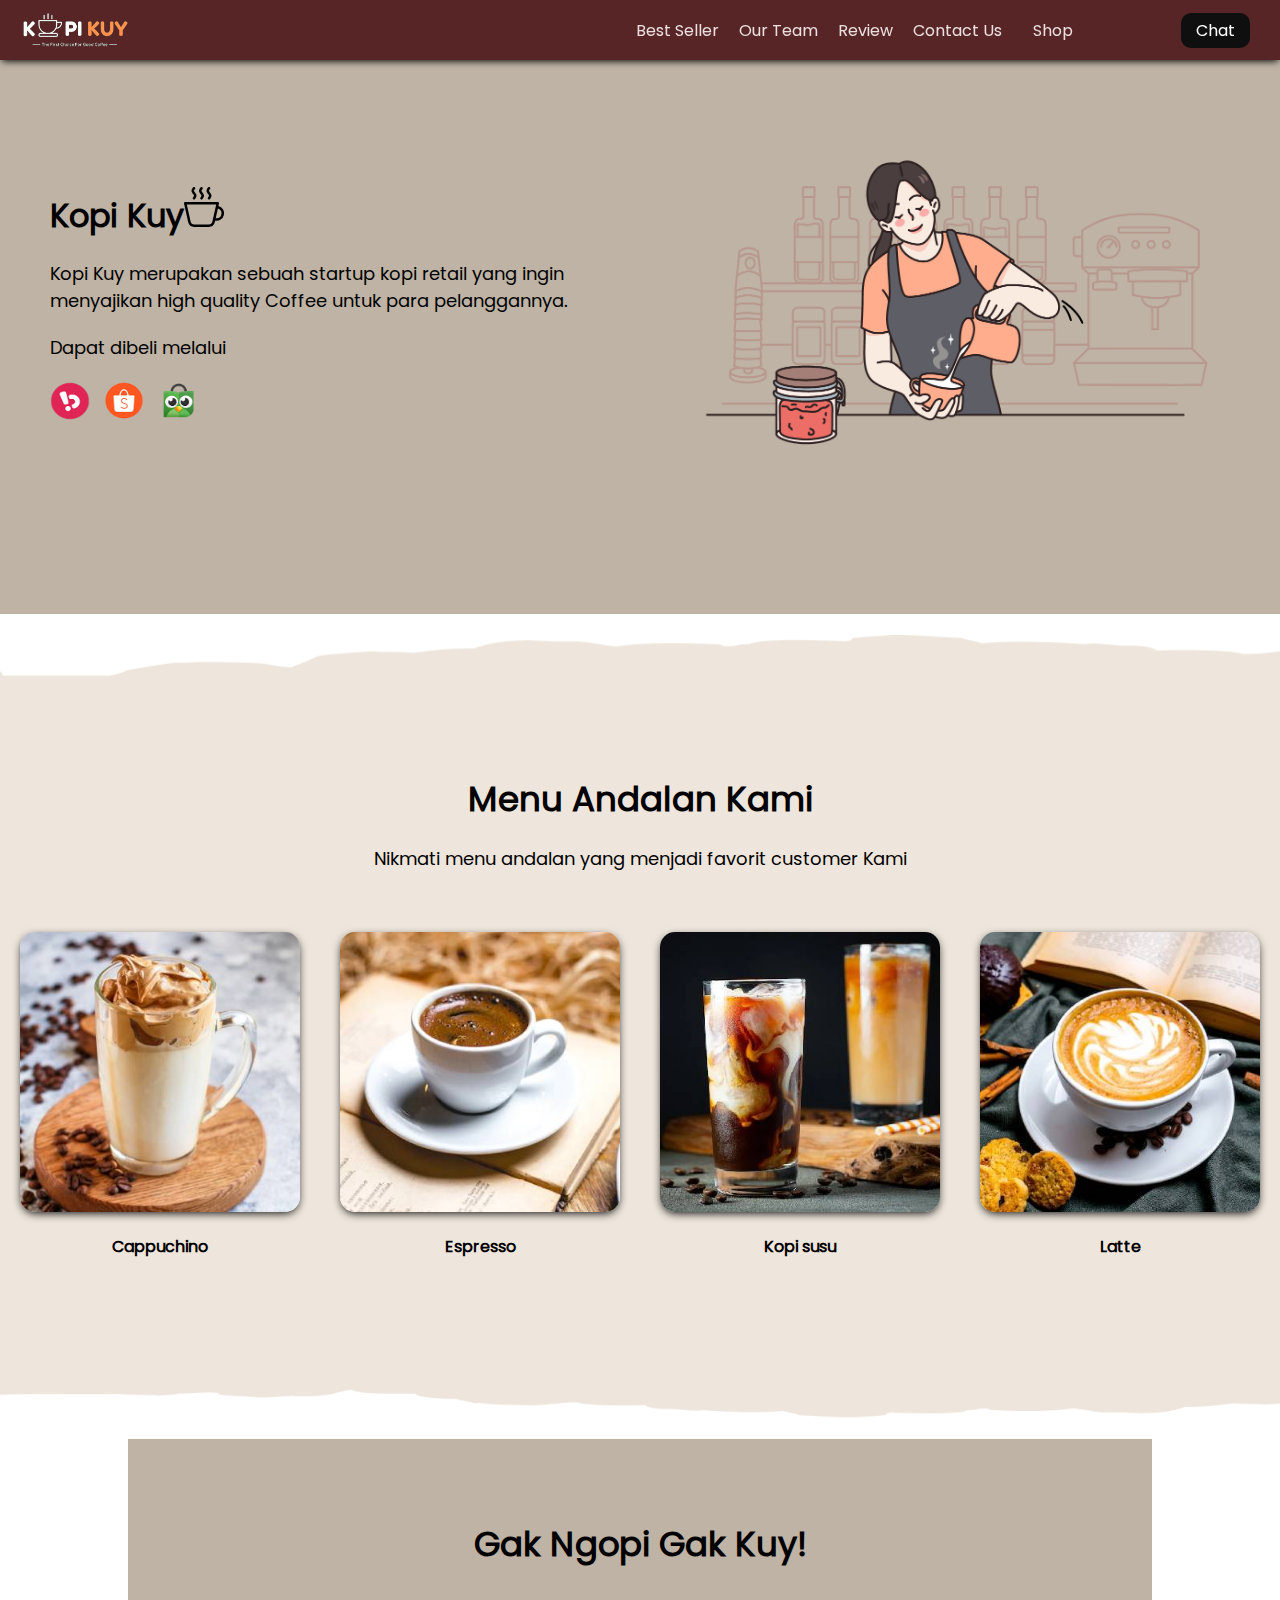
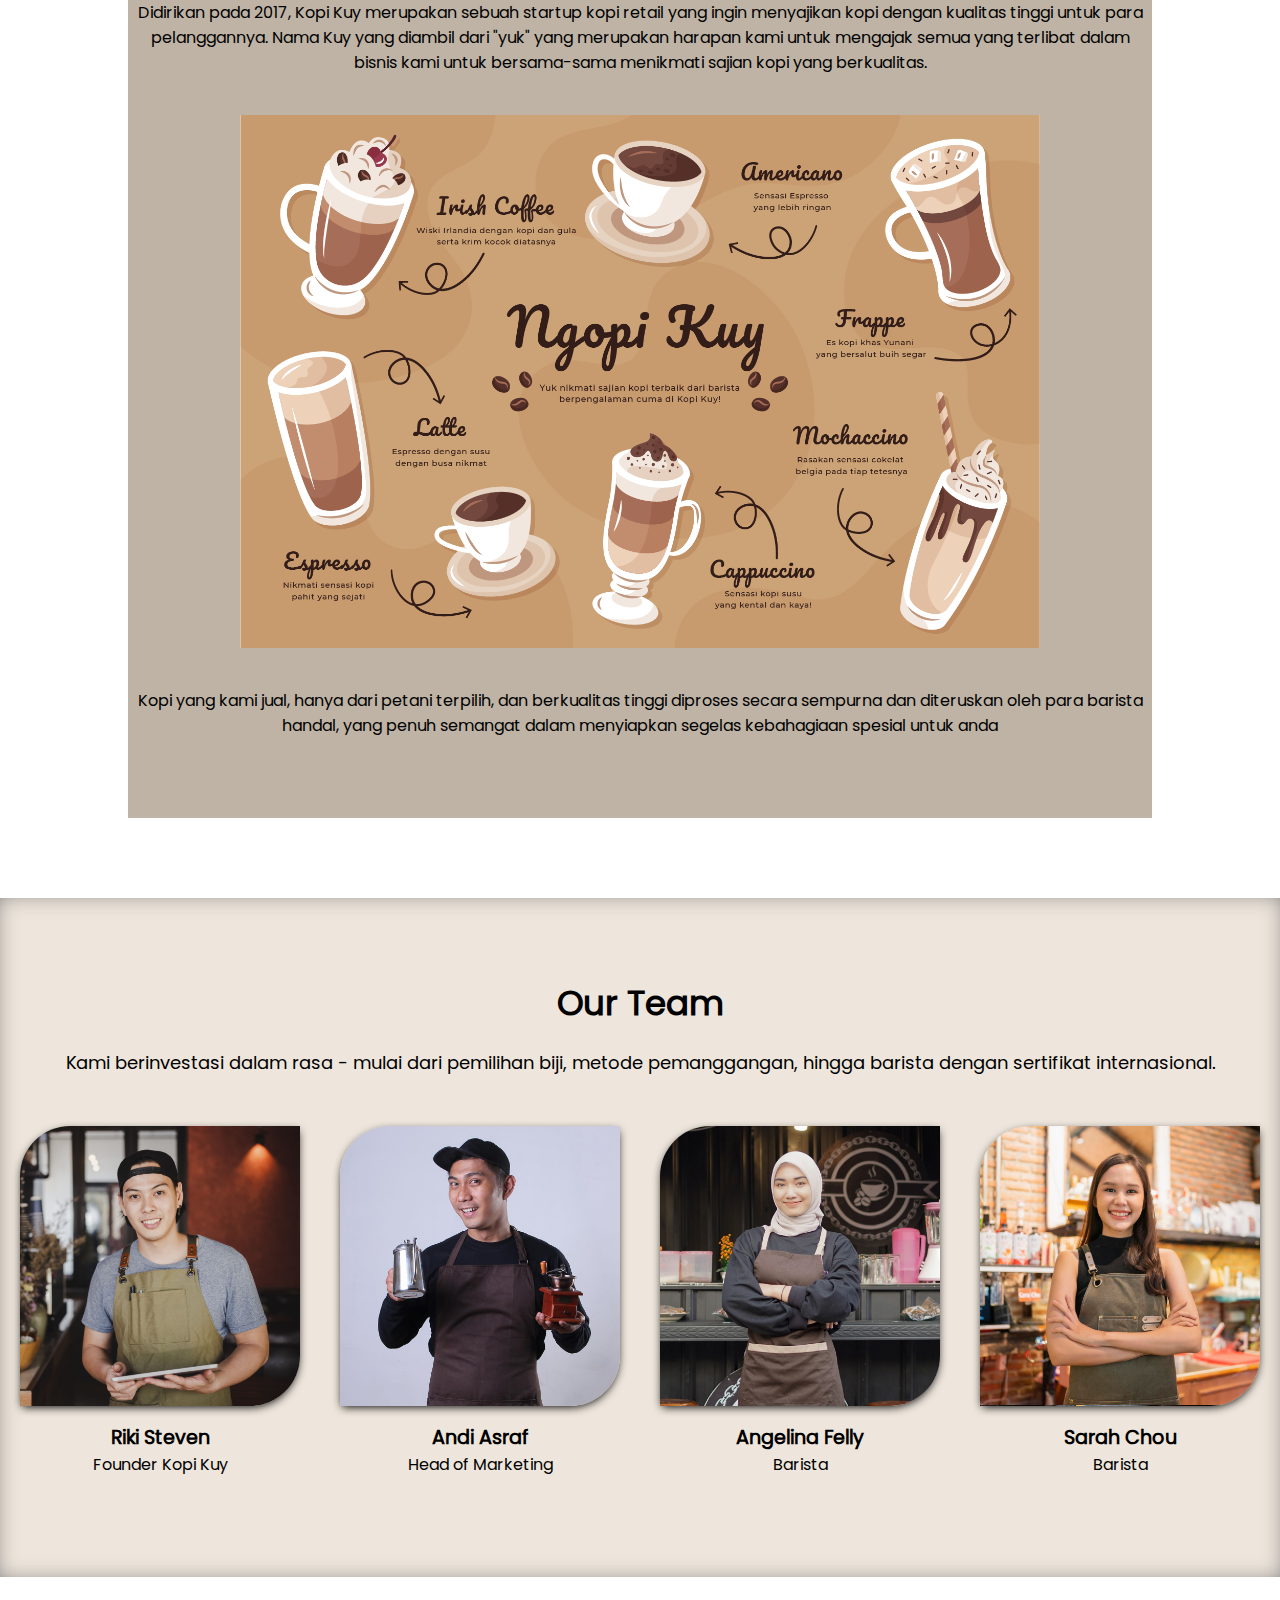
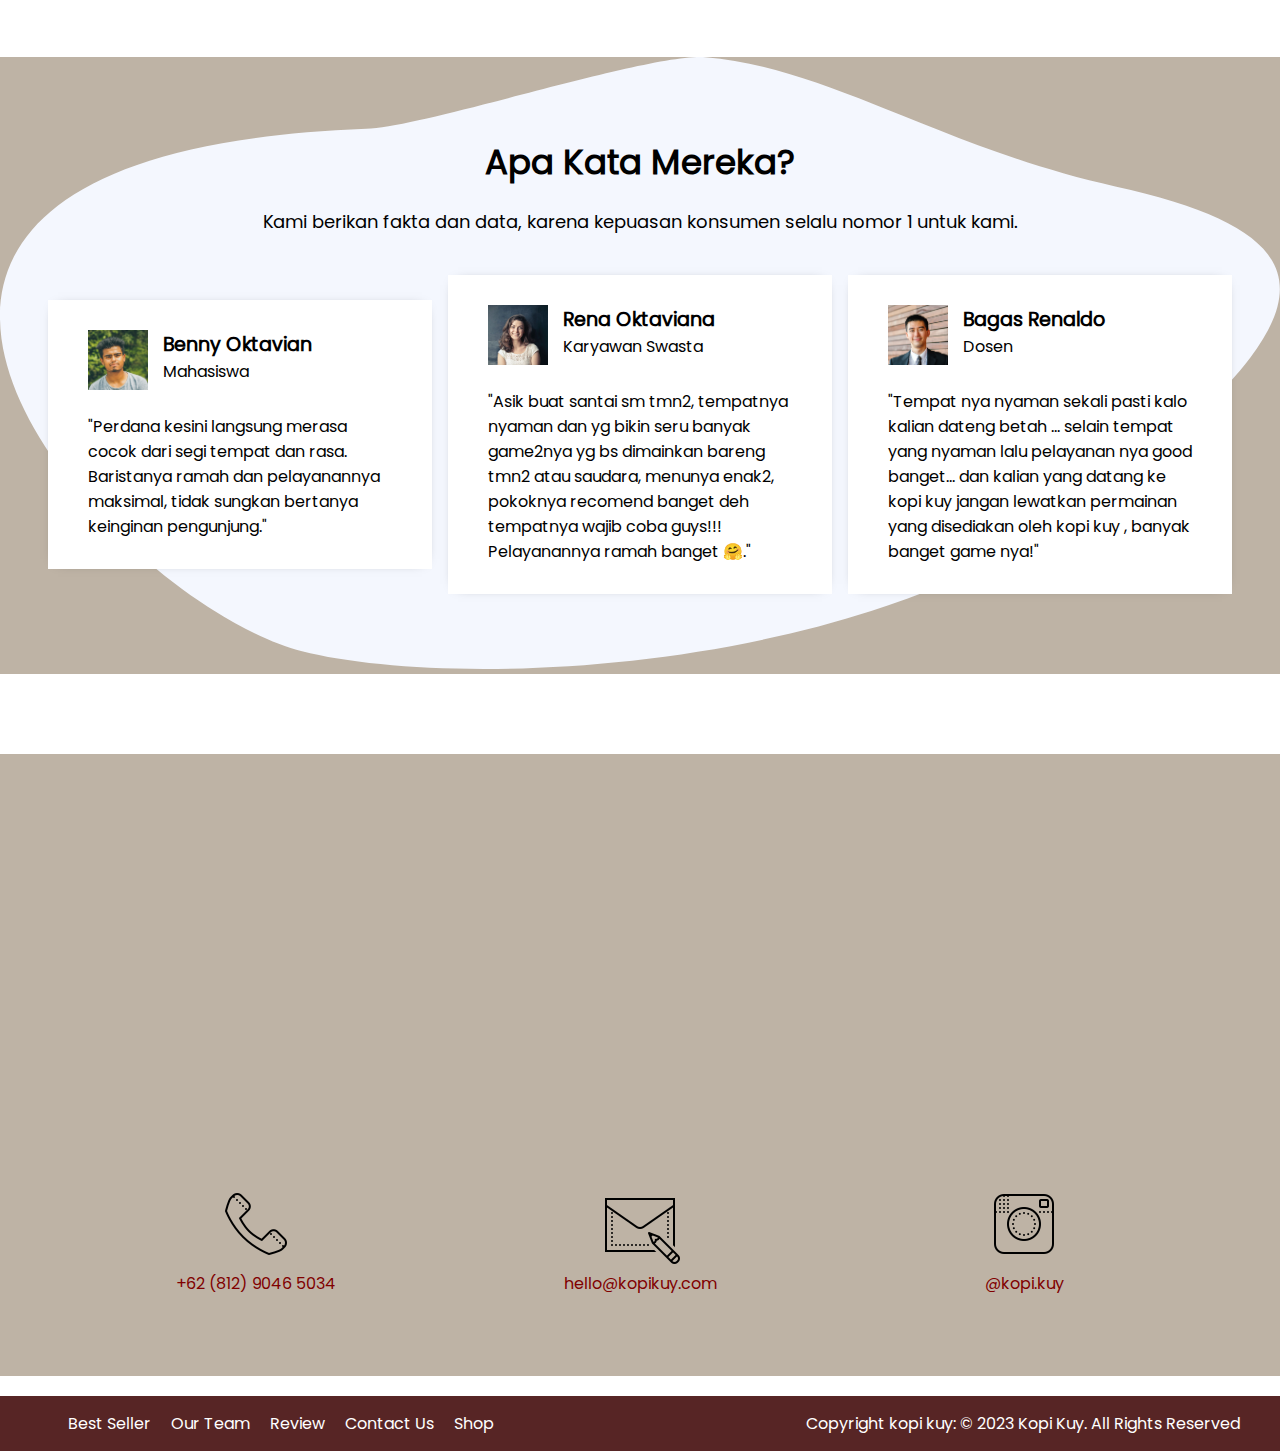
<file: index.html>
<!DOCTYPE html>
<html lang="id">

<head>
    <meta charset="UTF-8">
    <meta http-equiv="X-UA-Compatible" content="IE=edge">
    <meta name="viewport" content="width=device-width, initial-scale=1.0">
    <link rel="shortcut icon" href="images/favicon.ico" type="image/x-icon">
    <title>Website Kopi Kuy</title>
    <link rel="stylesheet" href="css/style.css">
</head>

<body>
    <nav>
        <img class="logo" src="images/logo/logo_kuy.png">
        <div class="navigasi">
            <a href="#best-seller">Best Seller</a>
            <a href="#our-team">Our Team</a>
            <a href="#review">Review</a>
            <a href="#contact-us">Contact Us</a>
        </div>
        <a class="shop" href="produk.html">Shop</a>
        <a class="chat" href="https://wa.me/628123456?text=Saya ingin bertanya" target="_blank">Chat</a>
    </nav>

    <!-- Tulis Kode HTML / <header> Setelah baris di bawah ini (baris 28) -->

<header>
    <div class="kiri">
        <h1>
            Kopi Kuy<img src="images/icon/icon_kopi.svg" alt="">
        </h1>
        <p>
            Kopi Kuy merupakan sebuah startup kopi retail yang ingin menyajikan 
    high quality Coffee untuk para pelanggannya.
        </p>
        <p>
            Dapat dibeli melalui
        </p>
        <div class="olshop">
            <img src="images/logo/logo_bukalapak.png" alt="">
            <img src="images/logo/logo_shopee.png" alt="">
            <img src="images/logo/logo_tokopedia.png" alt="">
        </div>
    </div>
    <div class="kanan">
        <img src="images/header/header1.png " alt="">
    </div>
</header>
<section class="best-seller" id="best-seller">
    <h2>
        Menu Andalan Kami
    </h2>
    <p>
        Nikmati menu andalan yang menjadi favorit customer Kami
    </p>
    <div class="produk">
        <img src="images/produk/product_capuchino.jpg" alt="">
        <p>
            Cappuchino
        </p>
    </div>
    <div class="produk">
        <img src="images/produk/product_espresso.jpg" alt="">
        <p>
            Espresso
        </p>
    </div>
    <div class="produk">
        <img src="images/produk/product_kopi_susu.jpg" alt="">
        <p>
            Kopi susu
        </p>
    </div>
    <div class="produk">
        <img src="images/produk/product_latte.jpg" alt="">
        <p>
            Latte
        </p>
    </div>
</section>
<section class="about-us" id="about-us">
    <h2>
        Gak Ngopi Gak Kuy!
    </h2>
    <p>
        Didirikan pada 2017, Kopi Kuy merupakan sebuah startup kopi retail 
    yang ingin menyajikan kopi dengan kualitas tinggi untuk para pelanggannya. 
    Nama Kuy yang diambil dari "yuk" yang merupakan harapan kami untuk mengajak semua 
    yang terlibat dalam bisnis kami untuk bersama-sama menikmati sajian kopi yang berkualitas.
    </p>
    <img src="images/about-us/aset_kopi_jumbo.png" alt="">
    <p>
        Kopi yang kami jual, hanya dari petani terpilih, dan berkualitas tinggi diproses 
    secara sempurna dan diteruskan oleh para barista handal, yang penuh semangat 
    dalam menyiapkan segelas kebahagiaan spesial untuk anda
    </p>
</section>
<section class="our-team" id="our-team">
    <h2>
        Our Team
    </h2>
    <p>
        Kami berinvestasi dalam rasa - mulai dari pemilihan biji, metode pemanggangan, 
        hingga barista dengan sertifikat internasional.
    </p>
    <div class="team">
        <img src="images/team/team1.jpg" alt="">
        <h3>
            Riki Steven
        </h3>
        <p>
            Founder Kopi Kuy
        </p>
    </div>
    <div class="team">
        <img src="images/team/team2.jpg" alt="">
        <h3>
            Andi Asraf
        </h3>
        <p>
            Head of Marketing
        </p>
    </div>
    <div class="team">
        <img src="images/team/team3.jpg" alt="">
        <h3>
            Angelina Felly
        </h3>
        <p>
            Barista
        </p>
    </div>
    <div class="team">
        <img src="images/team/team4.jpg" alt="">
        <h3>
            Sarah Chou
        </h3>
        <p>
            Barista
        </p>
    </div>
</section>
<section class="review" id="review">
    <h2>
        Apa Kata Mereka?
    </h2>
    <p>
        Kami berikan fakta dan data, karena kepuasan konsumen selalu nomor 1 untuk kami.
    </p>
    <div class="testimoni">
        <img src="images/customer/customer1.jpg" alt="">
        <div class="profile">
            <h3>
                Benny Oktavian
            </h3>
            <p>
                Mahasiswa
            </p>
        </div>
        <p>
            "Perdana kesini langsung merasa cocok dari segi tempat dan rasa. 
        Baristanya ramah dan pelayanannya maksimal, tidak sungkan bertanya keinginan pengunjung."
        </p>
    </div>
    <div class="testimoni">
        <img src="images/customer/customer2.jpg" alt="">
        <div class="profile">
            <h3>
                Rena Oktaviana
            </h3>
            <p>
                Karyawan Swasta
            </p>
        </div>
        <p>
            "Asik buat santai sm tmn2, tempatnya nyaman dan yg bikin seru banyak game2nya 
            yg bs dimainkan bareng tmn2 atau saudara, menunya enak2, pokoknya recomend 
            banget deh tempatnya wajib coba guys!!! Pelayanannya ramah banget 🤗."
        </p>
    </div>
    <div class="testimoni">
        <img src="images/customer/customer3.jpg" alt="">
        <div class="profile">
            <h3>
                Bagas Renaldo
            </h3>
            <p>
                Dosen
            </p>
        </div>
        <p>
            "Tempat nya nyaman sekali pasti kalo kalian dateng betah ... 
        selain tempat yang nyaman lalu pelayanan nya good banget... 
        dan kalian yang datang ke kopi kuy jangan lewatkan permainan yang disediakan 
        oleh kopi kuy , banyak banget game nya!"
        </p>
    </div>
</section>
<section class="contact-us" id="contact-us">
    <iframe src="https://www.google.com/maps/embed?pb=!1m14!1m8!1m3!1d7932.741866032694!2d106.668581!3d-6.214715!3m2!1i1024!2i768!4f13.1!3m3!1m2!1s0x2e69f9912c7f297b%3A0xe5a3a671dae861ab!2sKopi%20kuy!5e0!3m2!1sid!2sid!4v1680617229460!5m2!1sid!2sid"
    allowfullscreen="" loading="lazy" referrerpolicy="no-referrer-when-downgrade"></iframe>
    <div class="kontak">
        <img src="images/icon/icon_phone.png" alt="">
        <p>
            +62 (812) 9046 5034 
        </p>
    </div>
    <div class="kontak">
        <img src="images/icon/icon_mail.png" alt="">
        <p>
            hello@kopikuy.com
        </p>
    </div>
    <div class="kontak">
        <img src="images/icon/icon_instagram.png" alt="">
        <p>
            @kopi.kuy 
        </p>
    </div>
</section>
<footer>
    <div class="navigasi">
        <a href="Best Seller">Best Seller</a>
        <a href="Our Team">Our Team</a>
        <a href="Review">Review</a>
        <a href="Contact Us">Contact Us</a>
        <a href="produk.html">Shop</a>
    </div>
    <p>
        Copyright kopi kuy: © 2023 Kopi Kuy. All Rights Reserved
    </p>
</footer>

    <!--
        Kode HTML tidak boleh lewat dari batas ini
        Pastikan setiap section di tutup
        misalnya kode <section class="best-seller"> harus ada
        di bawah kode </header> (perhatikan ada garis miringnya
        dan setiap section harus setelah kode </section>
        jangan menulis <section> di dalam <section>
    -->
</body>

</html>
</file>
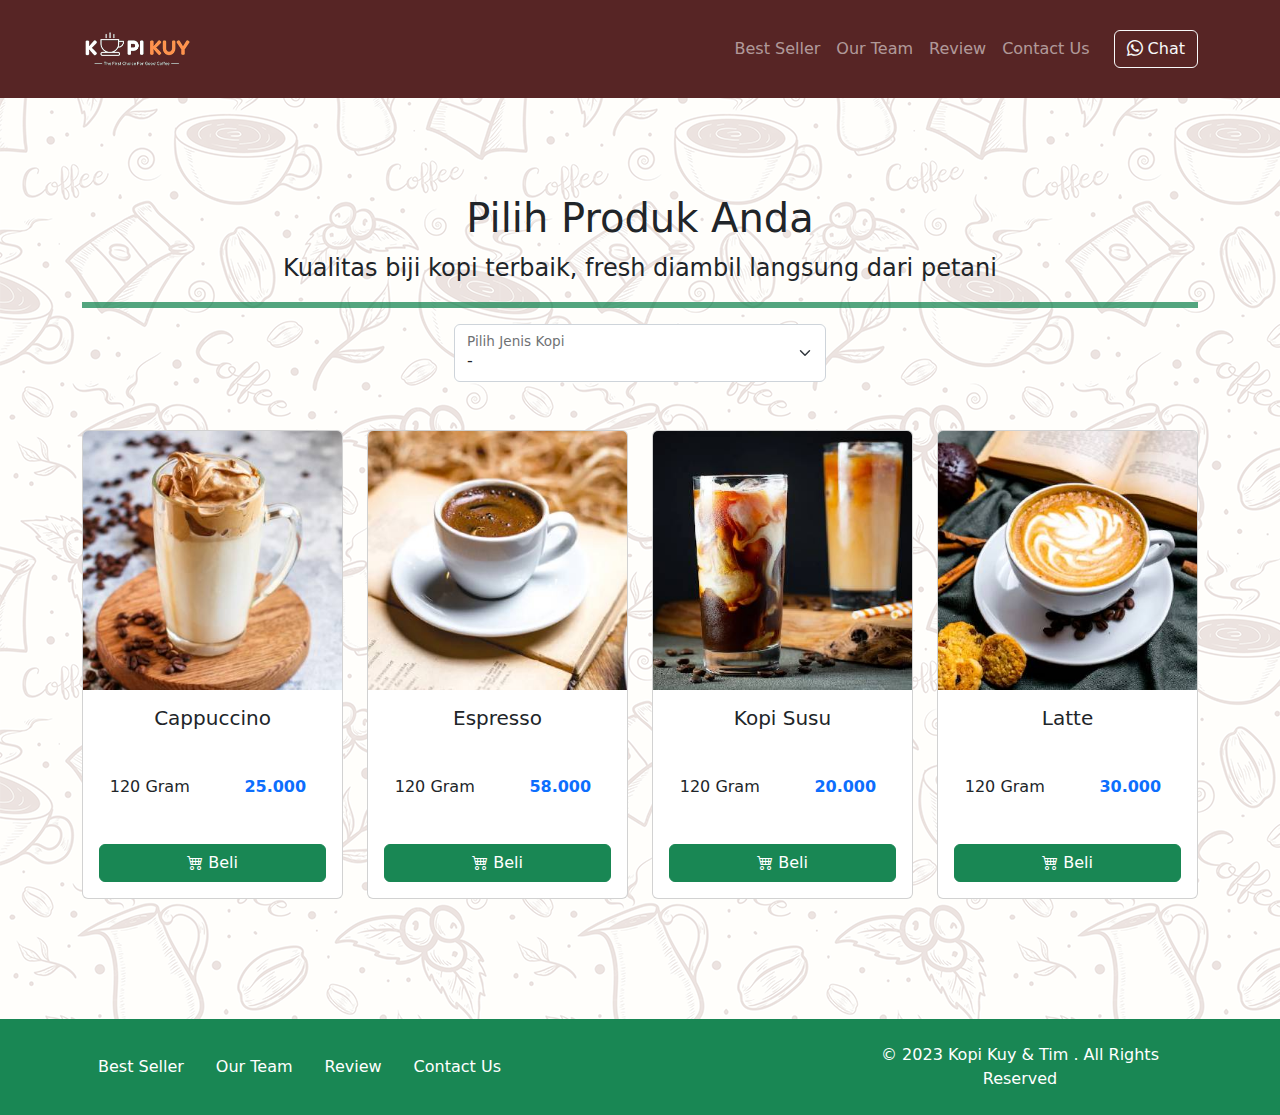
<file: produk.html>
<!DOCTYPE html>
<html lang="id">

<head>
    <meta charset="UTF-8">
    <meta http-equiv="X-UA-Compatible" content="IE=edge">
    <meta name="viewport" content="width=device-width, initial-scale=1.0">
    <link rel="shortcut icon" href="images/favicon/favicon.ico" type="image/x-icon">
    <title>Produk</title>
    <link rel="shortcut icon" href="images/favicon.ico" type="image/x-icon">
    <link rel="stylesheet" href="vendor/bootstrap/bootstrap.min.css">
    <link rel="stylesheet" href="vendor/bootstrap/bootstrap-icons.css">
    <script src="vendor/bootstrap/bootstrap.bundle.min.js"></script>
    <script src="js/jquery-3.6.3.min.js"></script>
    <style>
        /* tulis kode CSS internal di bawah sini */
        .bg-cokelat{
            background-color: rgb(87, 37, 37)
        }
        body {
            background-image: url(images/background/bgkopi.png);
        }
        


        /* Batas Akhir penulisan kode CSS internal */
    </style>
</head>

<body>
    <!-- Tulis Kode Bootstrap Di Bawah Sini -->

    <nav class="navbar sticky-top navbar-dark bg-cokelat navbar-expand-lg bisadicopy pt-4 pb-4">
        <div class="container">
            <a class="navbar-brand" href="index.html">
                <img src="images/logo/logo_kuy.png" height="40" alt="image">
            </a>
            <button class="navbar-toggler" type="button" data-bs-toggle="collapse" data-bs-target="#navbarNav11"
                aria-controls="navbarNav11" aria-expanded="false" aria-label="Toggle navigation">
                <span class="navbar-toggler-icon"></span>
            </button>
            <div class="collapse navbar-collapse" id="navbarNav11">
                <ul class="navbar-nav ms-auto">
                    <li class="nav-item">
                        <a class="nav-link" href="index.html#best-seller">Best Seller</a>
                    </li>
                    <li class="nav-item">
                        <a class="nav-link" href="index.html#our-team">Our Team</a>
                    </li>
                    <li class="nav-item">
                        <a class="nav-link" href="index.html#review">Review</a>
                    </li>
                    <li class="nav-item">
                        <a class="nav-link" href="index.html#contact-us">Contact Us</a>
                    </li>
                </ul>
                <a target="_blank" class="btn btn-outline-light ms-md-3"
                    href="https://wa.me/6281291551234?text=halo kopi kuy saya mau pesan"><i class="bi bi-whatsapp"></i>
                    Chat</a>
            </div>
        </div>
    </nav>

    <section class="riki-block produk text-center my-5 py-5">
        <div class="container">
            <h1>Pilih Produk Anda</h1>
            <p class="fs-4">Kualitas biji kopi terbaik, fresh diambil langsung dari petani</p>
            <hr class="border border-success border-3 opacity-75">

            <!-- Ini Untuk Select -->
            <div class="form-floating col-md-4 mx-auto">
                <select class="form-select" id="select_kopi">
                    <option selected disabled>-</option>
                    <option value="arabica">Arabica</option>
                    <option value="robusta">Robusta</option>
                    <option value="nonkopi">Non Kopi</option>
                </select>
                <label for="select_kopi">Pilih Jenis Kopi</label>
            </div>

            <div id="baris_produk" class="row row-cols-1 row-cols-sm-2 row-cols-md-3 row-cols-lg-4 text-center mt-5">
                <div class="col mb-4">
                    <div class="card">
                        <img src="images/produk/product_capuchino.jpg" class="card-img-top" alt="...">
                        <div class="card-body">
                            <h5 class="card-title">Cappuccino</h5>
                            <div class="row hargasize my-4">
                                <div class="col">
                                    120 Gram
                                </div>
                                <div class="col fw-bold text-primary">
                                    25.000
                                </div>
                            </div>
                            <a href="#" class="btn btn-success w-100"><i class="bi bi-cart4"></i> Beli</a>
                        </div>
                    </div>
                </div>
                <div class="col mb-4">
                    <div class="card">
                        <img src="images/produk/product_espresso.jpg" class="card-img-top" alt="...">
                        <div class="card-body">
                            <h5 class="card-title">Espresso</h5>
                            <div class="row hargasize my-4">
                                <div class="col">
                                    120 Gram
                                </div>
                                <div class="col fw-bold text-primary">
                                    58.000
                                </div>
                            </div>
                            <a href="#" class="btn btn-success w-100"><i class="bi bi-cart4"></i> Beli</a>
                        </div>
                    </div>
                </div>
                <div class="col mb-4">
                    <div class="card">
                        <img src="images/produk/product_kopi_susu.jpg" class="card-img-top" alt="...">
                        <div class="card-body">
                            <h5 class="card-title">Kopi Susu</h5>
                            <div class="row hargasize my-4">
                                <div class="col">
                                    120 Gram
                                </div>
                                <div class="col fw-bold text-primary">
                                    20.000
                                </div>
                            </div>
                            <a href="#" class="btn btn-success w-100"><i class="bi bi-cart4"></i> Beli</a>
                        </div>
                    </div>
                </div>
                <div class="col mb-4">
                    <div class="card">
                        <img src="images/produk/product_latte.jpg" class="card-img-top" alt="...">
                        <div class="card-body">
                            <h5 class="card-title">Latte</h5>
                            <div class="row hargasize my-4">
                                <div class="col">
                                    120 Gram
                                </div>
                                <div class="col fw-bold text-primary">
                                    30.000
                                </div>
                            </div>
                            <a href="#" class="btn btn-success w-100"><i class="bi bi-cart4"></i> Beli</a>
                        </div>
                    </div>
                </div>

            </div>
        </div>
    </section>

    <footer class="riki-block footer-small py-4 bg-success">
        <div class="container">
            <div class="row align-items-center">
                <div class="col-12 col-md-8">
                    <ul class="nav justify-content-center justify-content-md-start">
                        <li class="nav-item">
                            <a class="nav-link" href="index.html#best-seller">Best Seller</a>
                        </li>
                        <li class="nav-item">
                            <a class="nav-link" href="index.html#our-team">Our Team</a>
                        </li>
                        <li class="nav-item">
                            <a class="nav-link" href="index.html#review">Review</a>
                        </li>
                        <li class="nav-item">
                            <a class="nav-link" href="index.html#contact-us">Contact Us</a>
                        </li>
                    </ul>
                </div>

                <div class="col-12 col-md-4 mt-4 mt-md-0 text-center text-md-right">
                    &copy; 2023 Kopi Kuy &amp; Tim . All Rights Reserved
                </div>
            </div>
        </div>
    </footer>


    <!-- Batas Akhir penulisan kode Bootstrap -->
    <script>
        /* Tulis Javascript Di bawah Sini */
        var sumber = "https://rikikurnia.com/prakerja/api/kopi"
        var sumber2 = "data.json"

        select_kopi.onchange = function () {
            var dipilih = select_kopi.value
            console.log(dipilih)

            ambilData(dipilih)
        }

        function ambilData(dipilih) {
            var template = ""
            $.getJSON(sumber2).then(function (data) {
                var data_kopi = data[dipilih]
                console.log(data_kopi)

                data_kopi.forEach(item => {
                    template += `<div class="col mb-4">
                        <div class="card">
                            <img src="${item.foto}" class="card-img-top" alt="...">
                            <div class="card-body">
                                <h5 class="card-title">${item.nama}</h5>
                                <div class="row hargasize my-4">
                                    <div class="col">
                                        ${item.size}
                                    </div>
                                    <div class="col fw-bold text-primary">
                                        ${item.harga}
                                    </div>
                                </div>
                                <a href="${item.link}" class="btn btn-success w-100"><i class="bi bi-cart4"></i> Beli</a>
                            </div>
                        </div>
                    </div>`
                })

                baris_produk.innerHTML = template
            })

        }

        /* Batas Akhir penulisan kode Javascript */
    </script>
</body>

</html>
</file>
<file: css/style.css>
/* Kode * di bawah ini untuk mereset tampilan setiap web browser supaya seragam */

* {
   box-sizing: border-box;
   margin: 0;
   padding: 0;
}

html {
   /* scroll-behavior: smooth agar scroll ketika klik pada navigasi menjadi halus */
   scroll-behavior: smooth;
}

/* 
Kode di bawah ini untuk mengatur nav sampai footer agar memiliki tampilan flexibel
selengkapnya akan di bahas di hari ke 3
*/

nav,
header,
section,
footer {
   /* 
      display: flex memiliki pengaturan yang dapat mengatur agar elemen
      di dalamnya memiliki ukuran yang fleksibel
      digunakan saat ada elemen yang isinya lebih dari satu kolom
   */
   display: flex;
   /* 
      align-items: center mengatur elemen di dalamnya rata tengah vertikal
   */
   align-items: center;

   /* 
      justify-content: center mengatur elemen di dalamnya rata tengah horizontal
   */
   justify-content: center;

   /* 
      flex-wrap: wrap mengatur agar jika lebar elemen berlebih, maka elemen
      akan otomatis diletakan di baris baru (tidak dipaksakan di satu baris)
   */
   flex-wrap: wrap;
}



/* 
Kode @font-face untuk menginstall font ke dalam Website 
src adalah untuk lokasi fontnya, font dapat di cari di website https://fonts.google.com/
dengan memberi nama family, maka kita mendaftarkan font tersebut ke dalam website
*/

@font-face {
   src: url(../fonts/poppins.woff2);
   font-family: 'Poppins';
}

body {
   /* 
   mendaftarkan semua teks pada body menjadi family Poppins 
   kenapa pada body? karena elemen body membungkus semua elemen dari nav section sampai footer
   */
   font-family: 'Poppins';
}

/*
Misalnya ada font dari google yang bernama Irish Grover yang berada di:
https://fonts.gstatic.com/s/irishgrover/v23/buExpoi6YtLz2QW7LA4flVgv__RP.woff2

maka bisa coba copy kode berikut untuk menginstall font tadi:

@font-face {
  font-family: 'Irish Grover';
  font-style: normal;
  font-weight: 400;
  src: url(https://fonts.gstatic.com/s/irishgrover/v23/buExpoi6YtLz2QW7LA4flVgv__RP.woff2) format('woff2');
}

Jika kode di atas sudah di copy
Nanti pada element yang ingin menggunakan font Irish Grover Tadi, tinggal diganti font-familynya
misal mau mengganti h1 dan h2 maka kodenya sebagai berikut:

h1,h2 {
   font-family: 'Irish Grover';
}

*/


a {
   /* menghilangkan garis bawah pada link */
   text-decoration: none;

   /* 
   color: adalah untuk mengganti warna tulisan.
   color:unset digunakan pada a untuk menghilangkan warna bawaan pada link (biasanya warna biru) 
   */
   color: unset;
}

h2 {
   /* mengatur ukuran huruf ke 34 pixel */
   font-size: 34px;
}

h3 {
   /* mengatur ukuran huruf ke 1.2rem */
   font-size: 1.2rem;
}

h1,
h2,
h3 {
   /* mengatur tebal huruf bisa bold, normal*/
   font-weight: bold;
}

img {
   /* 
      kode max-width artinya lebar maksimal
      mengatur agar semua elemen img memiliki lebar maksimal 100% agar
      besar gambar tidak melebihi layar ataupun elemen pembungkus
   */
   max-width: 100%;
}

/* Navigasi */

nav {
   /* 
   background-color mengatur warna latar belakang 
   untuk pengguna hp, pergantian warna tidak bisa seperti vs code
   hanya dapat menggunakan warna bahasa inggris seperti: red, green, brown, purple dsb
   untuk pengguna vscode silahkan arahkan mouse ke kotak warna di bawah
   untuk mengganti warna sesuai keinginan
   */
   background-color: rgb(87, 37, 37);

   /* box-shadow membuat efek bayangan */
   box-shadow: 0 3px 7px -2px #000;

   /* width mengatur lebar elemen. 100% agar lebarnya full dari kiri sampai kanan layar */
   width: 100%;

   /* 
   padding digunakan untuk memberi jarak ke dalam. 
   efeknya bila digunakan pada elemen yang memiliki warna latar akan membuat elemen tersebut 'gemuk'
   padding-top artinya jarak ke atas, nilai padding dapat berupa
   padding-top, padding-bottom, padding-left, padding-right
   */
   padding-top: 10px;
   padding-bottom: 10px;

   /* 
   position mengatur posisi elemen, position:fixed supaya elemen nav akan ikut menempel di atas layar
   saat kita scroll ke bawah. Jika ingin navigasi gak nempel, bisa menggunakan position:static;
   */
   position: fixed;

   /* Nilai z-index semakin besar, maka elemen akan semakin di depan */
   z-index: 500;
}

img.logo {
   /* height mengatur tinggi elemen */
   height: 40px;
   /* penjelasan margin mirip dengan padding, fungsinya untuk memberi jarak pada elemen */
   margin-left: 20px;
}

div.navigasi {
   margin-left: auto;
   margin-right: 15px;
}

nav a {
   color: #ebdfdf;
   padding-left: 8px;
   padding-right: 8px;
}

a.shop {
   margin-right: 100px;
}

a.chat {
   margin-right: 30px;
   background-color: rgb(15, 15, 15);
   color: #fff;
   padding-top: 5px;
   padding-right: 15px;
   padding-bottom: 5px;
   padding-left: 15px;
   border-radius: 10px;
}


/* 
   PERHATIKAN bahwa dalam mengatur elemen, nama elemen langsung ditulis
   sedangkan untuk mengatur class, dibutuhkan tanda titik (.) terlebih dulu
   img {} berarti seluruh elemen dengan tag img (<img src="....">), 
   sedangkan .img artinya hanya elemen dengan class img (<img class="img" src="...">) 
*/


/* HEADER */


header,
section {
   /*
    padding mengatur jarak ke dalam
    pada padding dan margin ditambahkan top / right / bottom / top 
    untuk mengatur jarak masing-masing 
   */
   padding-top: 80px;
   padding-bottom: 80px;

   /* margin mengatur jarak ke luar */
   margin-bottom: 80px;
   background-color: #beb3a5;
}

/* penulisan CSS dapat digabung dengan beberapa elemen */
header div.kiri,
header div.kanan {
   /* width mengatur lebar elemen. 50% artinya setengah ukuran elemen pembungkus */
   width: 50%;
   padding: 50px;
}

header h1 {
   margin-bottom: 20px;
}

header p {
   /* font-size digunakan untuk mengatur ukuran huruf */
   font-size: 18px;
   margin-bottom: 20px;
}

div.olshop img {
   width: 40px;
   /* aspect-ratio:1 agar tinggi menyesuaikan width */
   aspect-ratio: 1;
   margin-right: 10px;
}

/* Best Seller */

section.best-seller {
   position: relative;

   /* background-color mengatur warna latar belakang elemen */
   background-color: #EEE6DC;

   /* text-align mengatur rata tulisan, bisa bernilai: left, right, center, justify */
   text-align: center;
}

/* 
terkait position, after, dan before memerlukan pemahaman mendalam
terkait layout pada CSS untuk dapat memahami secara penuh 
*/

section.best-seller::before,
section.best-seller::after {
   position: absolute;
   content: "";
   width: 100%;
   height: 76px;

   /* background-image untuk menambahkan gambar sebagai background */
   background-image: url(../images/background/garis-atas.png);

   /*background-size agar gambar latar menyesuaikan tinggi / lebar elemen */
   background-size: cover;

   top: -60px;
   left: 0;
}

section.best-seller::after {
   height: 60px;
   background-image: url(../images/background/garis-bawah.png);
   top: unset;
   bottom: -60px;
}

section.best-seller h2 {
   margin-bottom: 20px;
   width: 100%;
}

/* 
Penulisan section.best-seller > p berarti mengatur elemen p yang langsung
di bungkus oleh elemen <section class="best-seller">
aturan ini tidak berlaku untuk elemen <p> yang ada di dalam <div class="produk">
*/

section.best-seller>p {
   font-size: 18px;
   margin-bottom: 40px;
   width: 100%;
}

div.produk {
   /* 
      Penulisan padding dan margin seperti padding:20px ini penulisan singkat 
      yang berarti top, right, bottom, left nilainya sama, yaitu 20px 
   */
   padding: 20px;
   width: 25%;
}

div.produk img {
   /* transition membuat animasi transisi dari perubahan style, 0.3s berarti 0.3 detik */
   transition: all 0.3s ease;

   /* border-radius  Membuat sudut membulat */
   border-radius: 15px;

   /* box-shadow membuat efek bayangan */
   box-shadow: 0 3px 10px -2px #000;
}

/*

kode div.produk img:hover akan dijalankan saat mouse ada di atas elemen <img> yang ada
di dalam <div class="produk"> 
karena ada efek transition pada div.produk img 
maka akan menghasilkan efek animasi yang smooth

*/
div.produk img:hover {

   /* membuat transformasi, bisa berupa scale(1.05), rotate(180deg), translateY(-50px), dsb */
   transform: scale(0.9);
   border-radius: 50%;
}

div.produk p {
   margin-top: 15px;
   font-weight: bold;
}



/* About US */

section.about-us {
   /* max-width: 80%; mengatur lebar maksimal elemen tidak boleh melebihi 80% layar */
   max-width: 80%;

   /* margin-left dan margin-right auto akan membuat posisi elemen berada di tengah */
   margin-left: auto;
   margin-right: auto;
   text-align: center;
}

section.about-us h2 {
   margin-bottom: 30px;
   width: 100%;
}

section.about-us img {
   /* 
      Penulisan width: 800px dan max-width: 100% mengatur agar
      elemen memiliki lebar 800px namun tidak boleh melebihi 100% ukuran layar
   */
   width: 800px;
   max-width: 100%;
   margin: auto;
}

/*
section.about-us p:nth-child(2) berarti mengatur elemen ke 2 dengan jenis <p>
yang ada di dalam <section class="about-us">
*/

section.about-us p:nth-child(2) {
   margin-bottom: 40px;
}

section.about-us p:nth-child(4) {
   margin-top: 40px;
}


/* OUR TEAM */

section.our-team {
   background-color: #EEE6DC;
   box-shadow: inset 0px 0px 23px -6px #707070;
   text-align: center;
}

section.our-team h2 {
   margin-bottom: 20px;
   width: 100%;
}

section.our-team>p {
   margin-bottom: 30px;
   font-size: 18px;
   width: 800px;
   max-width: 90%;
   margin-left: auto;
   margin-right: auto;
   width: 100%;
}

div.team {
   width: 25%;
   padding: 20px;
}

div.team img {
   width: 100%;
   aspect-ratio: 1/1;
   object-fit: cover;
   box-shadow: 0 3px 10px -2px #000;
   border-radius: 50px 0px 50px 0px;
   margin-bottom: 10px;
}


/* REVIEW */

section.review {
   background-image: url(../images/background/bg-review.svg);
   /* 
      background-size: contain;
      membuat gambar latar belakang tidak terpotong
   */
   background-size: contain;

   /* 
      background-repeat: no-repeat;
      membuat gambar latar belakang tidak diulang (duplikat)
   */
   background-repeat: no-repeat;
   padding-left: 40px;
   padding-right: 40px;
   justify-content: space-around;
   /* align-items: stretch; membuat tinggi elemen di dalam .review .baris seragam */
   text-align: center;
}

section.review h2 {
   margin-bottom: 20px;
   width: 100%;
}

section.review>p {
   margin-bottom: 40px;
   font-size: 18px;
   width: 100%;
}

div.testimoni {
   width: 32%;
   display: flex;
   flex-wrap: wrap;
   padding: 30px 40px;
   box-shadow: 0px 0px 12px -10px #000;
   background-color: #fff;
}

div.testimoni img {
   width: 60px;
   height: 60px;
   margin-right: 15px;
   object-fit: cover;
}

div.profile {
   text-align: left;
   display: block;
   margin-bottom: 30px;
   width: calc(100% - 75px);
}

div.profile p {
   width: 100%;
   text-align: left;
}

div.testimoni>p {
   width: 100%;
   text-align: left;
}


/* CONTACT US */
section.contact-us {
   margin-bottom: 20px;
}

section.contact-us iframe {
   width: 100%;
   height: 300px;
   border: 0;
}

div.kontak {
   width: 30%;
   /* color mengatur warna tulisan */
   color: rgb(128, 0, 0);
   text-align: center;
   margin-top: 50px;
}


/* FOOTER */

footer {
   background-color: rgb(87, 37, 37);
   padding-top: 15px;
   padding-bottom: 15px;
   color: #fff;
   padding-right: 40px;
   padding-left: 40px;
}

footer div.navigasi {
   margin-left: 20px;
   margin-right: auto;
}

footer div.navigasi a {
   padding: 8px;
}

/* UNTUK kode RESPONSIF hari ke 3 tulis DI BAWAH sini */



/* Kode CSS Selesai di sini */
</file>
